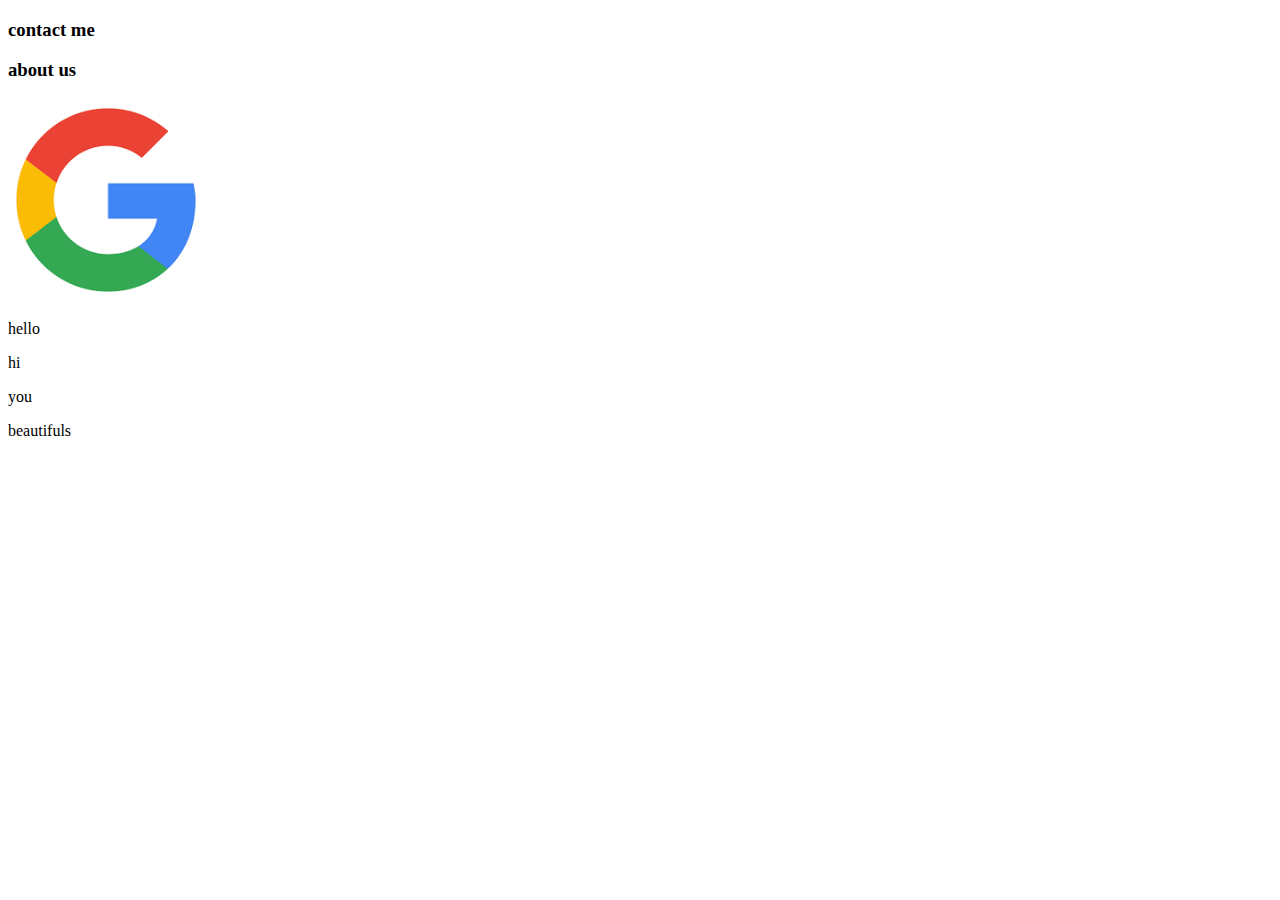
<file: index.html>
<!DOCTYPE html>
<html lang="en">
<head>
    <meta charset="UTF-8">
    <meta name="viewport" content="width=device-width, initial-scale=1.0">
    <title>Portfolio</title>
</head>
<body>
    <header><h3> contact me </h3></header>
    <header><h3> about us </h3></header>
    <main>
        <a href="https://www.google.com/">
            <img src="download.png" alt="watsapp" height="200" />
    </a>
    <div><p>hello</p>
    <p>hi</p>
<p> you</p></div>
<span>beautifuls</span>
    </main>
    
</body>
</html>
</file>
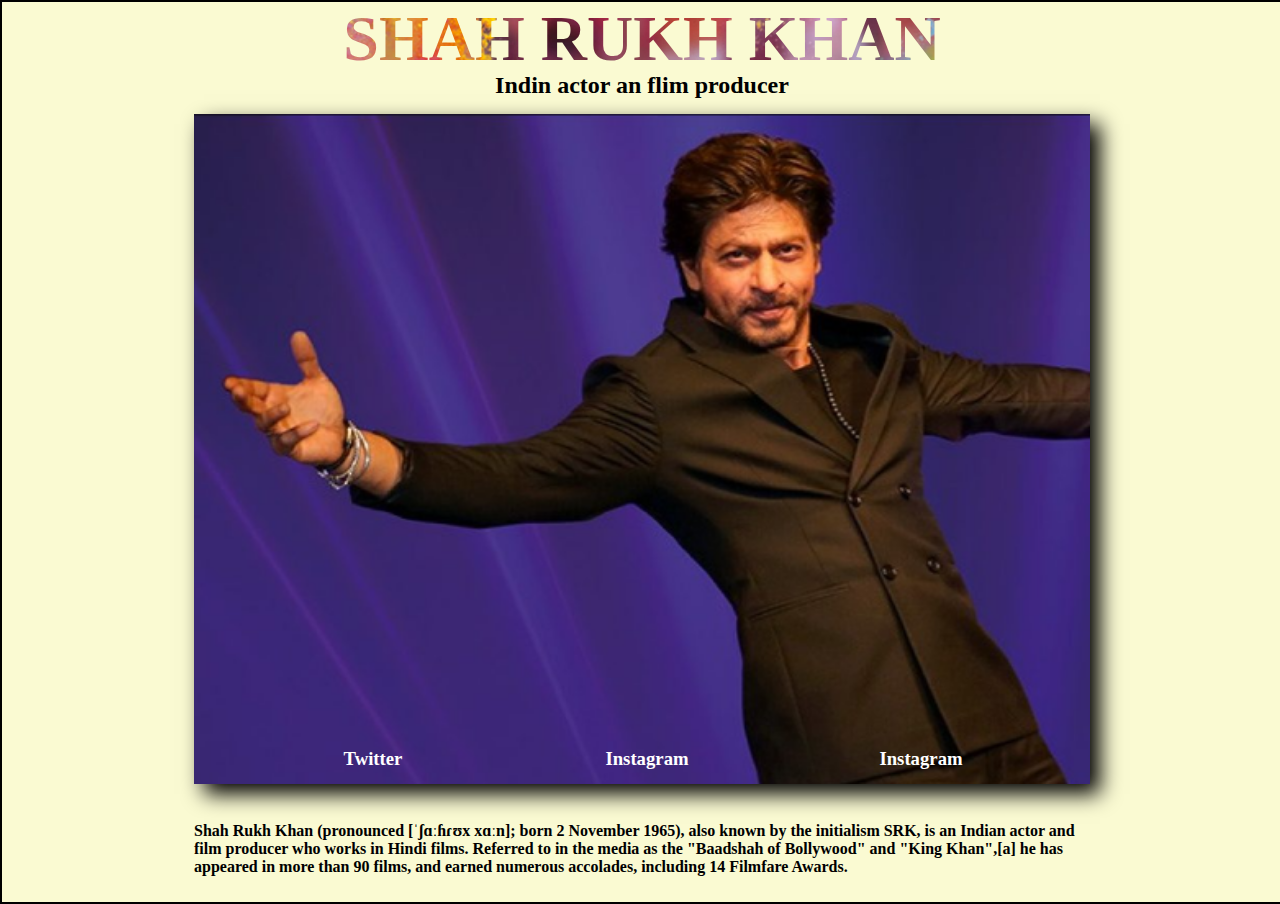
<file: back.html>
<!DOCTYPE html>
<html lang="en">
<head>
    <meta charset="UTF-8">
    <meta name="viewport" content="width=device-width, initial-scale=1.0">
    <title>King Khan</title>
    <link rel="stylesheet" href="https://cdnjs.cloudflare.com/ajax/libs/font-awesome/6.4.2/css/all.min.css" integrity="sha512-z3gLpd7yknf1YoNbCzqRKc4qyor8gaKU1qmn+CShxbuBusANI9QpRohGBreCFkKxLhei6S9CQXFEbbKuqLg0DA==" crossorigin="anonymous" referrerpolicy="no-referrer" />
    <link rel = "stylesheet" href="back.css">
</head>
<body>
    <div class="page">
        <div class="heading">
        <h1> SHAH RUKH KHAN</h1>
    </div>
    <h2>Indin actor an flim producer</h2>
    <div class="hero">
        <div class="img" style="background-image: url('srk.jpg');">
            <div class="cap">
                <div class="cap-1">
                    <i class="fa-brands fa-twitter"></i>
                <a href="https://twitter.com/iamsrk?ref_src=twsrc%5Egoogle%7Ctwcamp%5Eserp%7Ctwgr%5Eauthor"><h3>Twitter</h3></a>
                </div>
        <div class="cap-1">
                    <i class="fa-brands fa-instagram"></i>
                <a href="https://lookaside.instagram.com/seo/google_widget/crawler/?media_id=3181322897673340991"><h3>Instagram</h3></a>
            </div>
     <div class="cap-1">
                <i class="fa-brands fa-facebook"></i>
            <a href="https://www.facebook.com/IamSRK"><h3>Instagram</h3></a>
        </div>
        </div>
        </div>
    </div>
    <footer>
        <div class="last">
            <h4>
            Shah Rukh Khan (pronounced [ˈʃɑːɦɾʊx xɑːn]; born 2 November 1965), also known by the initialism SRK, is an Indian actor and film producer who works in Hindi films. Referred to in the media as the "Baadshah of Bollywood" and "King Khan",[a] he has appeared in more than 90 films, and earned numerous accolades, including 14 Filmfare Awards. 
        </h4</div>
    </footer>
    </div>

</body>
</html>
</file>
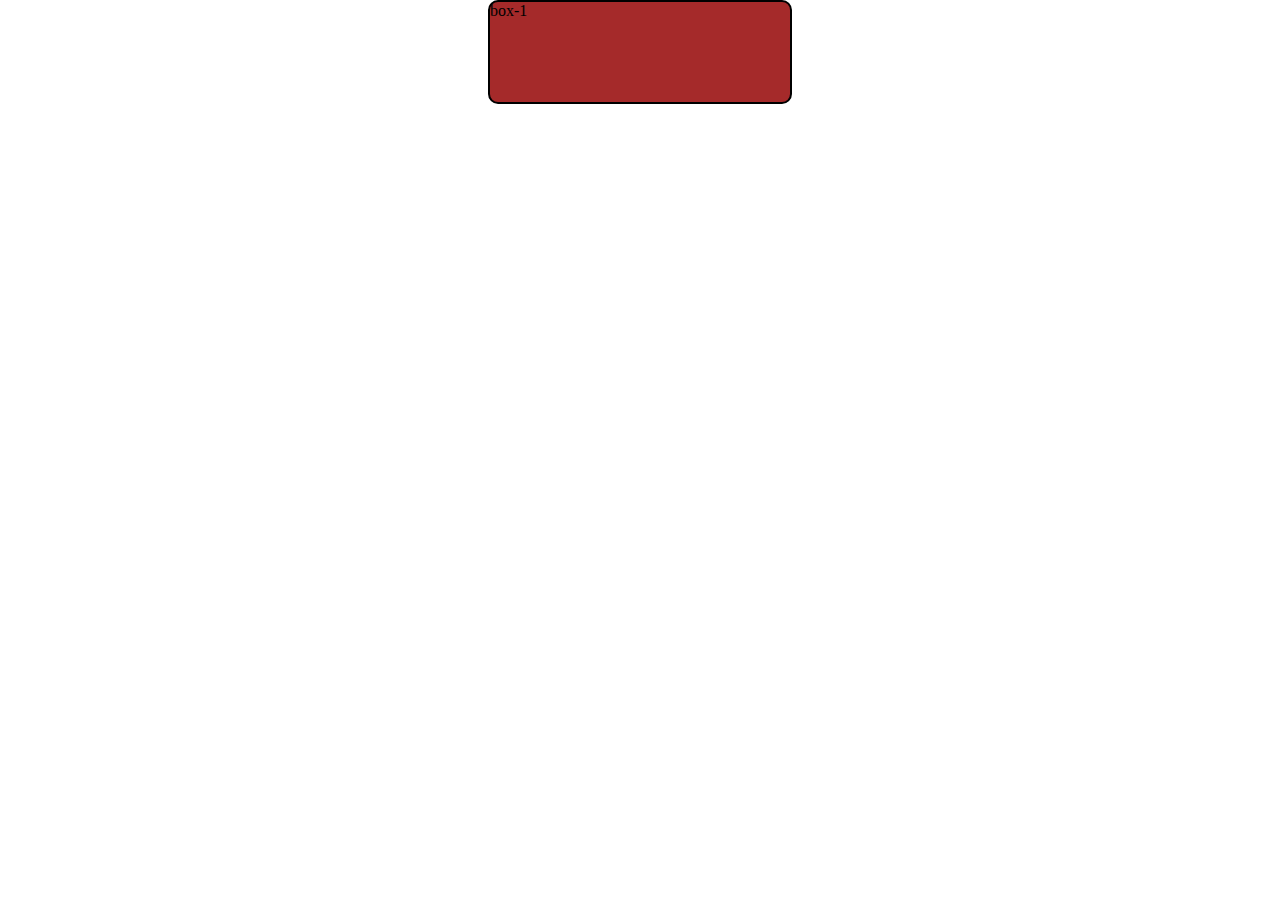
<file: box.html>
<!DOCTYPE html>
<html lang="en">
<head>
    <meta charset="UTF-8">
    <meta name="viewport" content="width=device-width, initial-scale=1.0">
    <title>Box</title>
    <link rel="stylesheet" href="box.css">
</head>
<body>
    <div class="box"> box-1 </div>
    
</body>
</html>
</file>
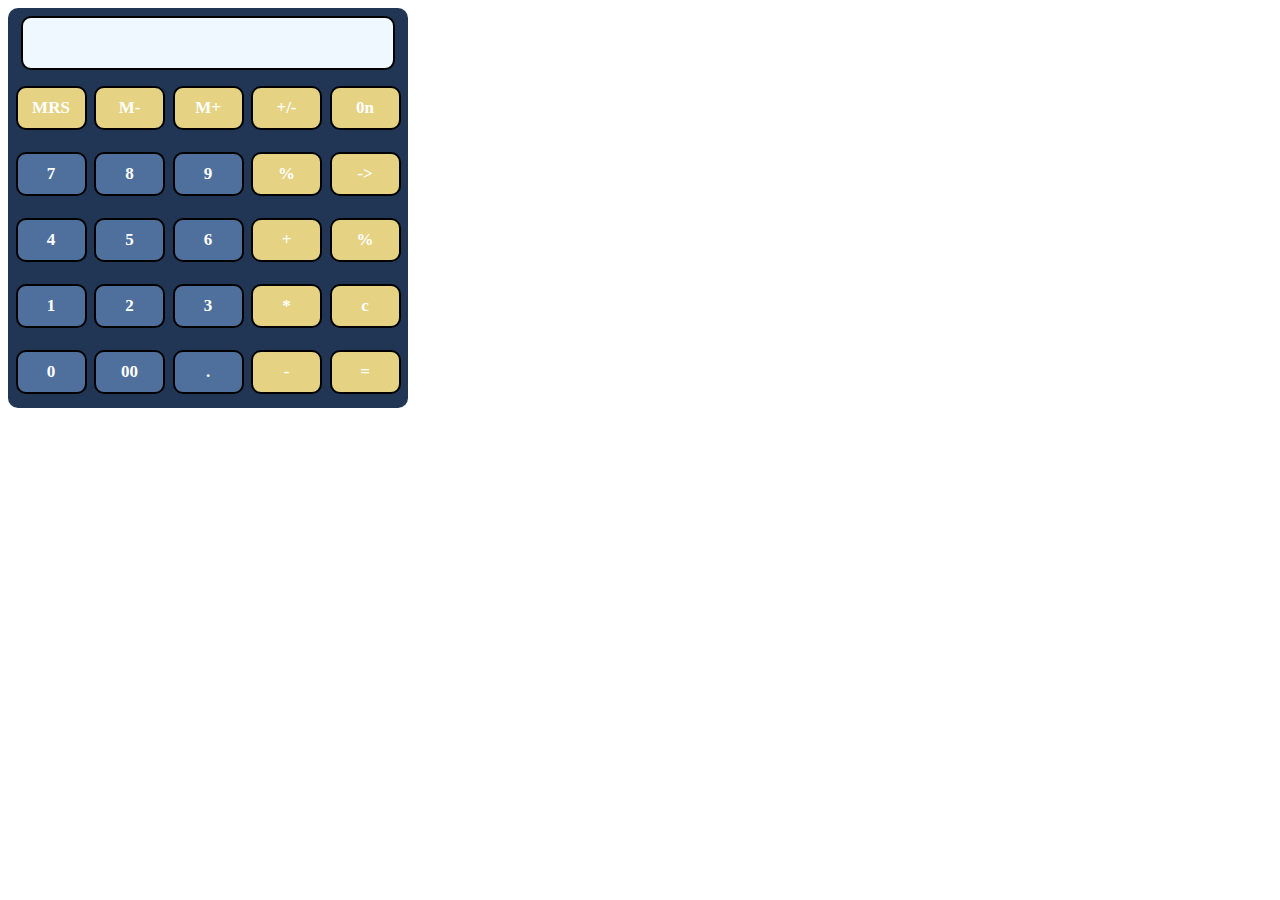
<file: calculater.html>
<!DOCTYPE html>
<html lang="en">
<head>
    <meta charset="UTF-8">
    <meta name="viewport" content="width=device-width, initial-scale=1.0">
    <title>Calculater</title>
    <link rel="stylesheet" href="cal.css">

</head>
<body>

    
    <div class="calsi">
        
        <div class="screen"></div>

        <div class="section">
            <div class="but-me">MRS</div>
            <div class="but-me">M-</div>
            <div class="but-me">M+</div>
            <div class="but-me">+/-</div>
            <div class="but-me">0n</div>

            <div class="but">7</div>
            <div class="but">8</div>
            <div class="but">9</div>
            <div class="but-me">%</div>
            <div class="but-me">-></div>

            <div class="but">4</div>
            <div class="but">5</div>
            <div class="but">6</div>
            <div class="but-me">+</div>
            <div class="but-me">%</div>


            <div class="but">1</div>
            <div class="but">2</div>
            <div class="but">3</div>
            <div class="but-me">*</div>
            <div class="but-me">c</div>


            <div class="but">0</div>
            <div class="but">00</div>
            <div class="but">.</div>
            <div class="but-me">-</div>
            <div class="but-me"> =</div>  <!---   empty div ka use ye hua ke waha ki space puri khaali rehengi-->

            </div>

            </div>


    
</body>
</html>
</file>
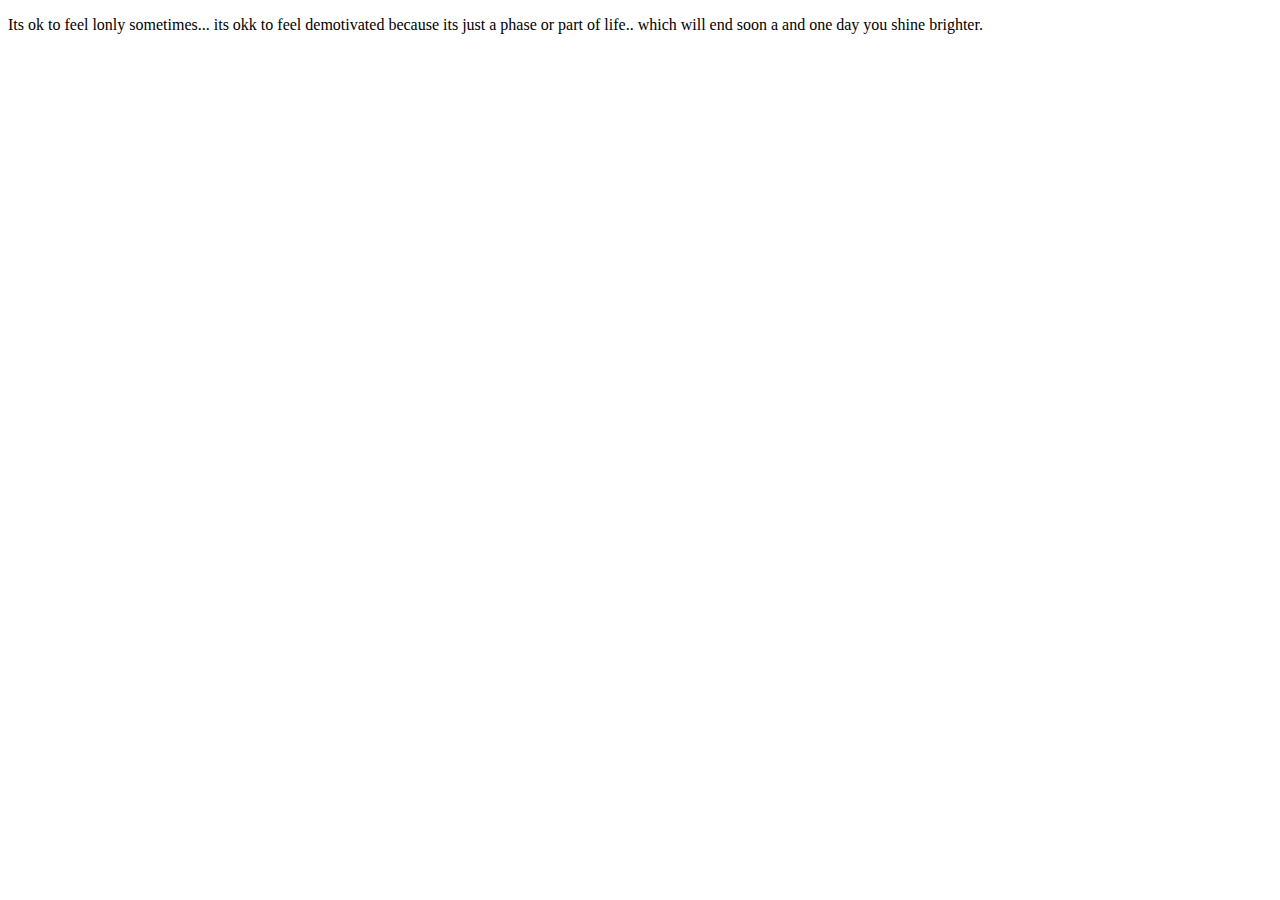
<file: focus.html>
<!DOCTYPE html>
<html>
    <head> <title> Just Started </title></head>
    <body>
        <p> Its ok to feel lonly sometimes... its okk to feel demotivated because its just a phase or part of life..
             which will end soon a and one day you shine brighter.</p>
    </body>
</html>
</file>
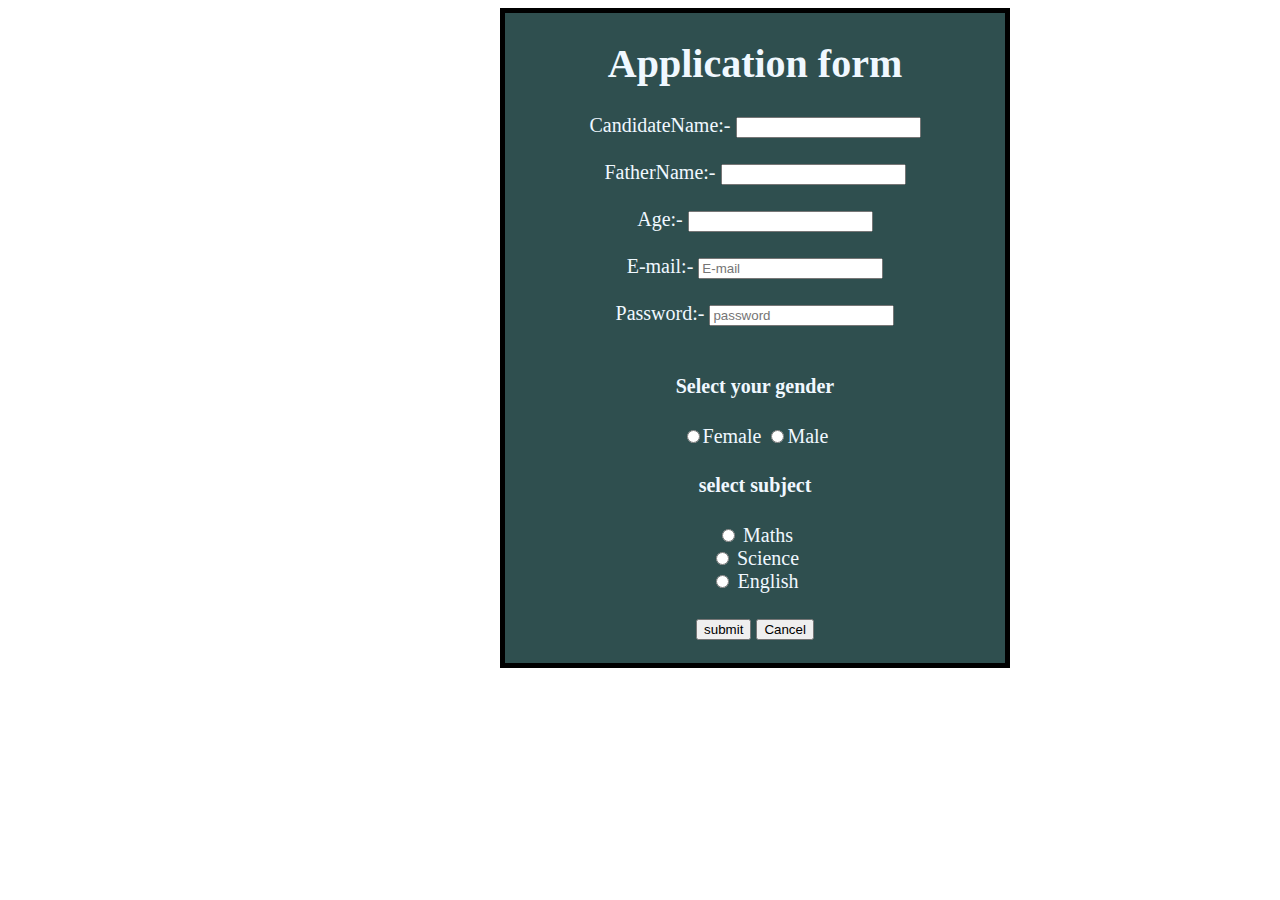
<file: form.html>
<!DOCTYPE html>
<html lang="en">
<head>
    <meta charset="UTF-8">
    <meta name="viewport" content="width=device-width, initial-scale=1.0">
    <title>form</form></title>
    <link rel="stylesheet" href="form.css"
</head>
<body>
    <form>
    <h1> Application form</h1>
    <label for="name"> CandidateName:-
        <input type="text" id="name" name="name">
    </label>
    <br><br>
    <label for="name"> FatherName:-
        <input type="text" id="name" name="name">
    </label>
    <br><br>
    <label for="101"> Age:-
        <input type="number" id="101" name="number">
    </label>
    <br><br>
    E-mail:- <input type="text" placeholder="E-mail"> <br><br>
    Password:- <input type="text" placeholder="password">
    <br><br>

      <h4>Select your gender</h4>
    <label for="101">
    <input type="radio" value="female" name="gender" id="101">Female
    </label>
    <labe for="102">
        <input type="radio" value="Male" name="gender" id="102">Male
    </label>
    <h4> select subject</h4>
    <label for="103">
        <input type="radio" value="maths" class="subject" id="103"> Maths
    </label><br>
    <label for="103">
        <input type="radio" value="science" class="subject" id="103"> Science
    </label><br>
    <label for="103">
        <input type="radio" value="english" class="subject" id="103"> English
    </label>
    <br><br>

    <button>submit</button>
    <button>Cancel</button>
    </form>
    
    
    
</body>
</html>
</file>
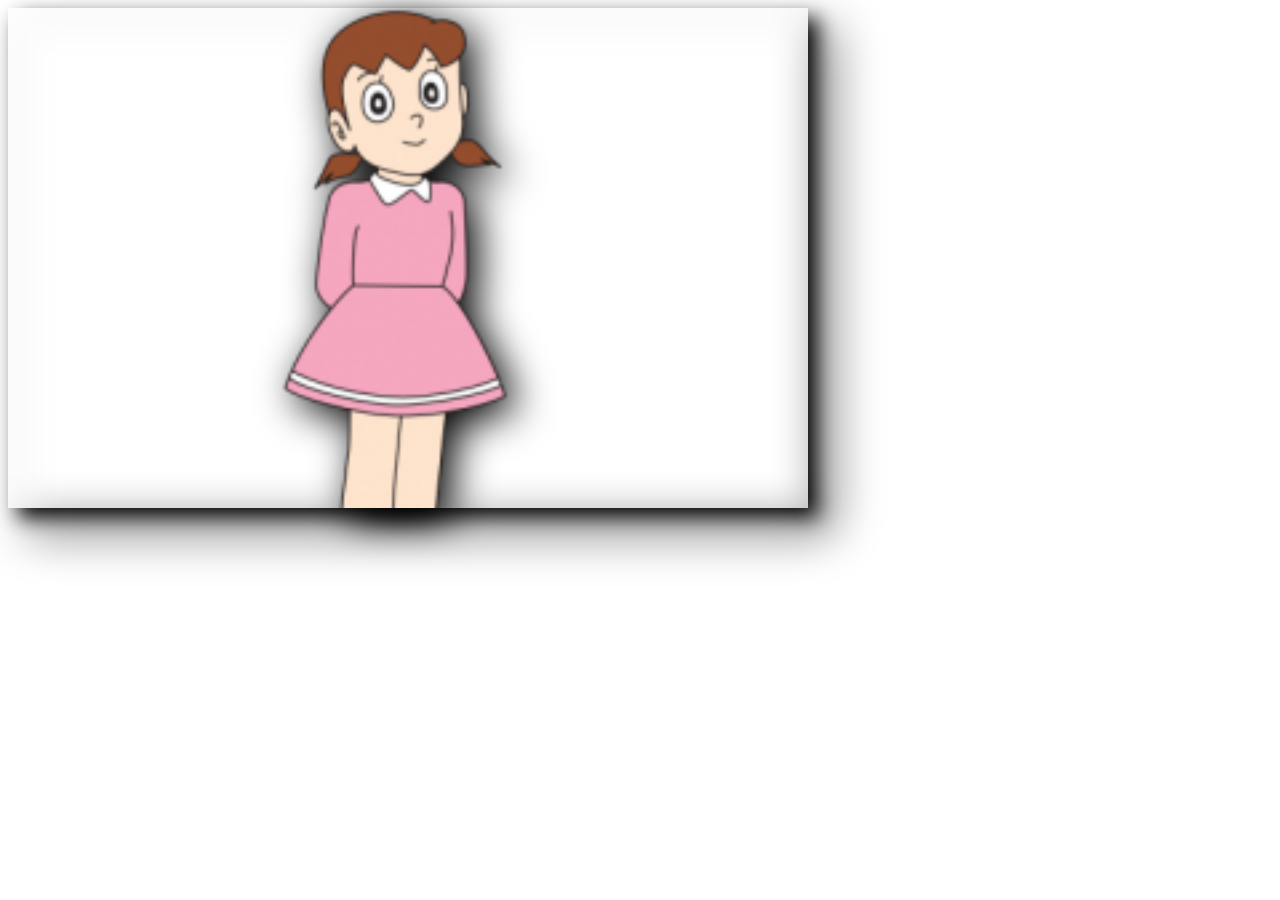
<file: ka.html>
<!DOCTYPE html>
<html lang="en">
<head>
    <meta charset="UTF-8">
    <meta name="viewport" content="width=device-width, initial-scale=1.0">
    <title>Document</title>
    <link rel="stylesheet" href="ka.css">
</head>
<body>
    <div class="ka">

    </div>
    
</body>
</html>
</file>
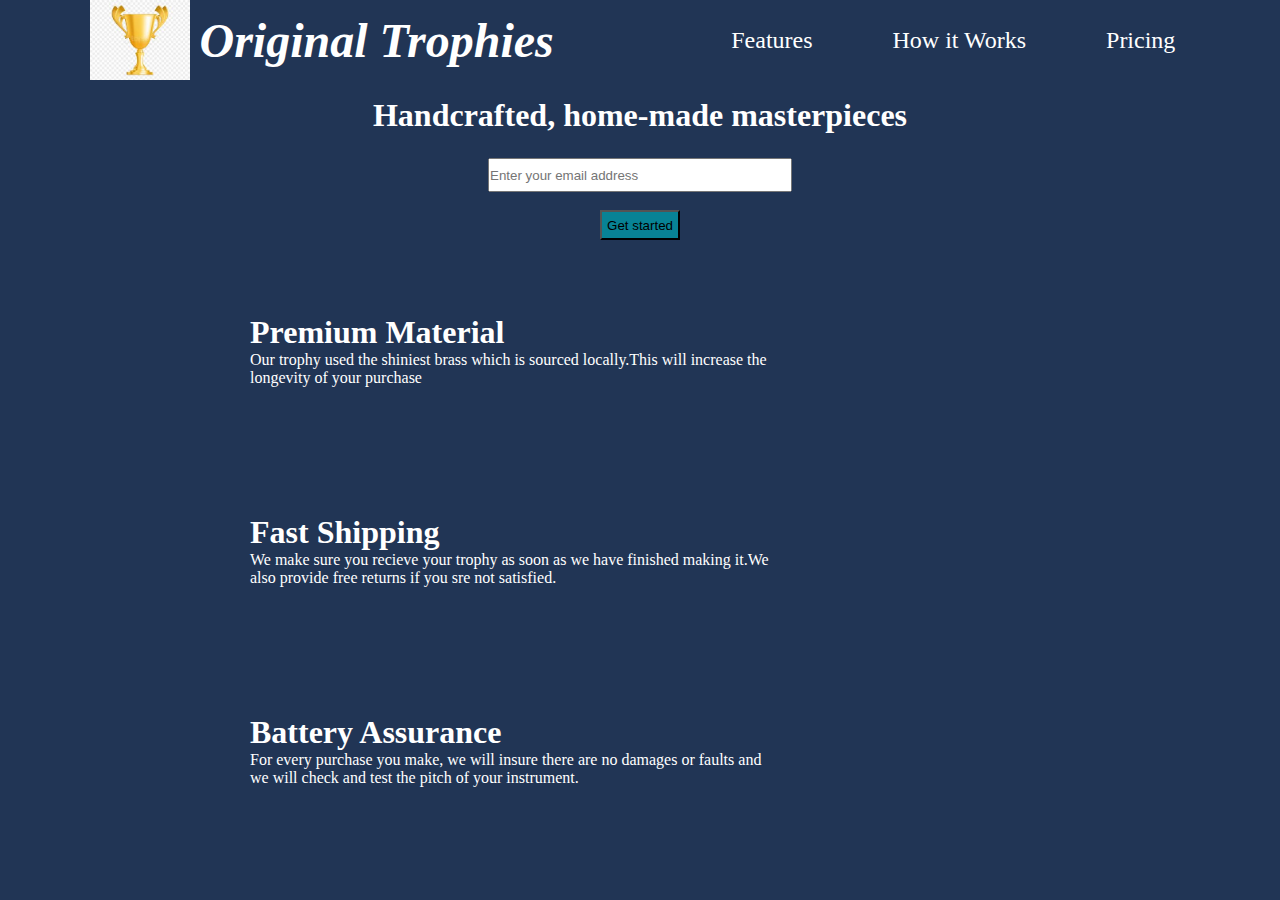
<file: landingpage.html>
<!DOCTYPE html>
<html lang="en">
<head>
    <meta charset="UTF-8">
    <meta name="viewport" content="width=device-width, initial-scale=1.0">
    <title>Landing-Page</title>
    <link rel="stylesheet" href="https://cdnjs.cloudflare.com/ajax/libs/font-awesome/6.4.2/css/all.min.css" integrity="sha512-z3gLpd7yknf1YoNbCzqRKc4qyor8gaKU1qmn+CShxbuBusANI9QpRohGBreCFkKxLhei6S9CQXFEbbKuqLg0DA==" crossorigin="anonymous" referrerpolicy="no-referrer" />
    <link rel="stylesheet" href="landing.css">
</head>
<body>

    <div class="page">
        <div class="bar">
            <div class="bar-1">
                <div class="tro" style="background-image:url('images\ \(1\).jpeg');"></div>
             <h3>Original Trophies</h3>
            </div>
            <div class="bar-2">
                <div class="write">
                    <p>Features</p>
                </div>
                <div class="write">
                    <p>How it Works</p>
                </div>
                <div class="write">
                    <p>Pricing</p>
                    </div>
                
            </div>
            </div>
            <div class="note">
                <h4>Handcrafted, home-made masterpieces</h4>
            </div>
            <div class="search">
                <div class="s-1">
                    <input type="text" placeholder="Enter your email address" class="me">
                </div>
                <div class="s-1">
                <button class="but">Get started</button>
                </div>
            </div>

            <div class="hero">
                <div class="hero-1">
                    <div class="logo">
                    <i class="fa-solid fa-fire-flame-curved"></i>
                    </div>
                    <div class="some"><h2>Premium Material</h2>
                    <p>Our trophy used the shiniest brass which is sourced locally.This will increase the longevity of your purchase</p>
                </div>
                </div>
                <div class="hero-1">
                    <div class="logo">
                        <i class="fa-solid fa-truck-fast"></i>
                    </div>
                    <div class="some"><h2>Fast Shipping</h2>
                    <p>We make sure you recieve your trophy as soon as we have finished making it.We also provide free returns if you sre not satisfied.</p>
                </div>
                </div>
                <div class="hero-1">
                    <div class="logo">
                        <i class="fa-solid fa-battery-full"></i>
                    </div>
                    <div class="some"><h2>Battery Assurance</h2>
                    <p>For every purchase you make, we will insure there are no damages or faults and we will check and test the pitch of your instrument.</p>
                </div>
                </div>
            </div>

        
    </div>
    
</body>
</html>
</file>
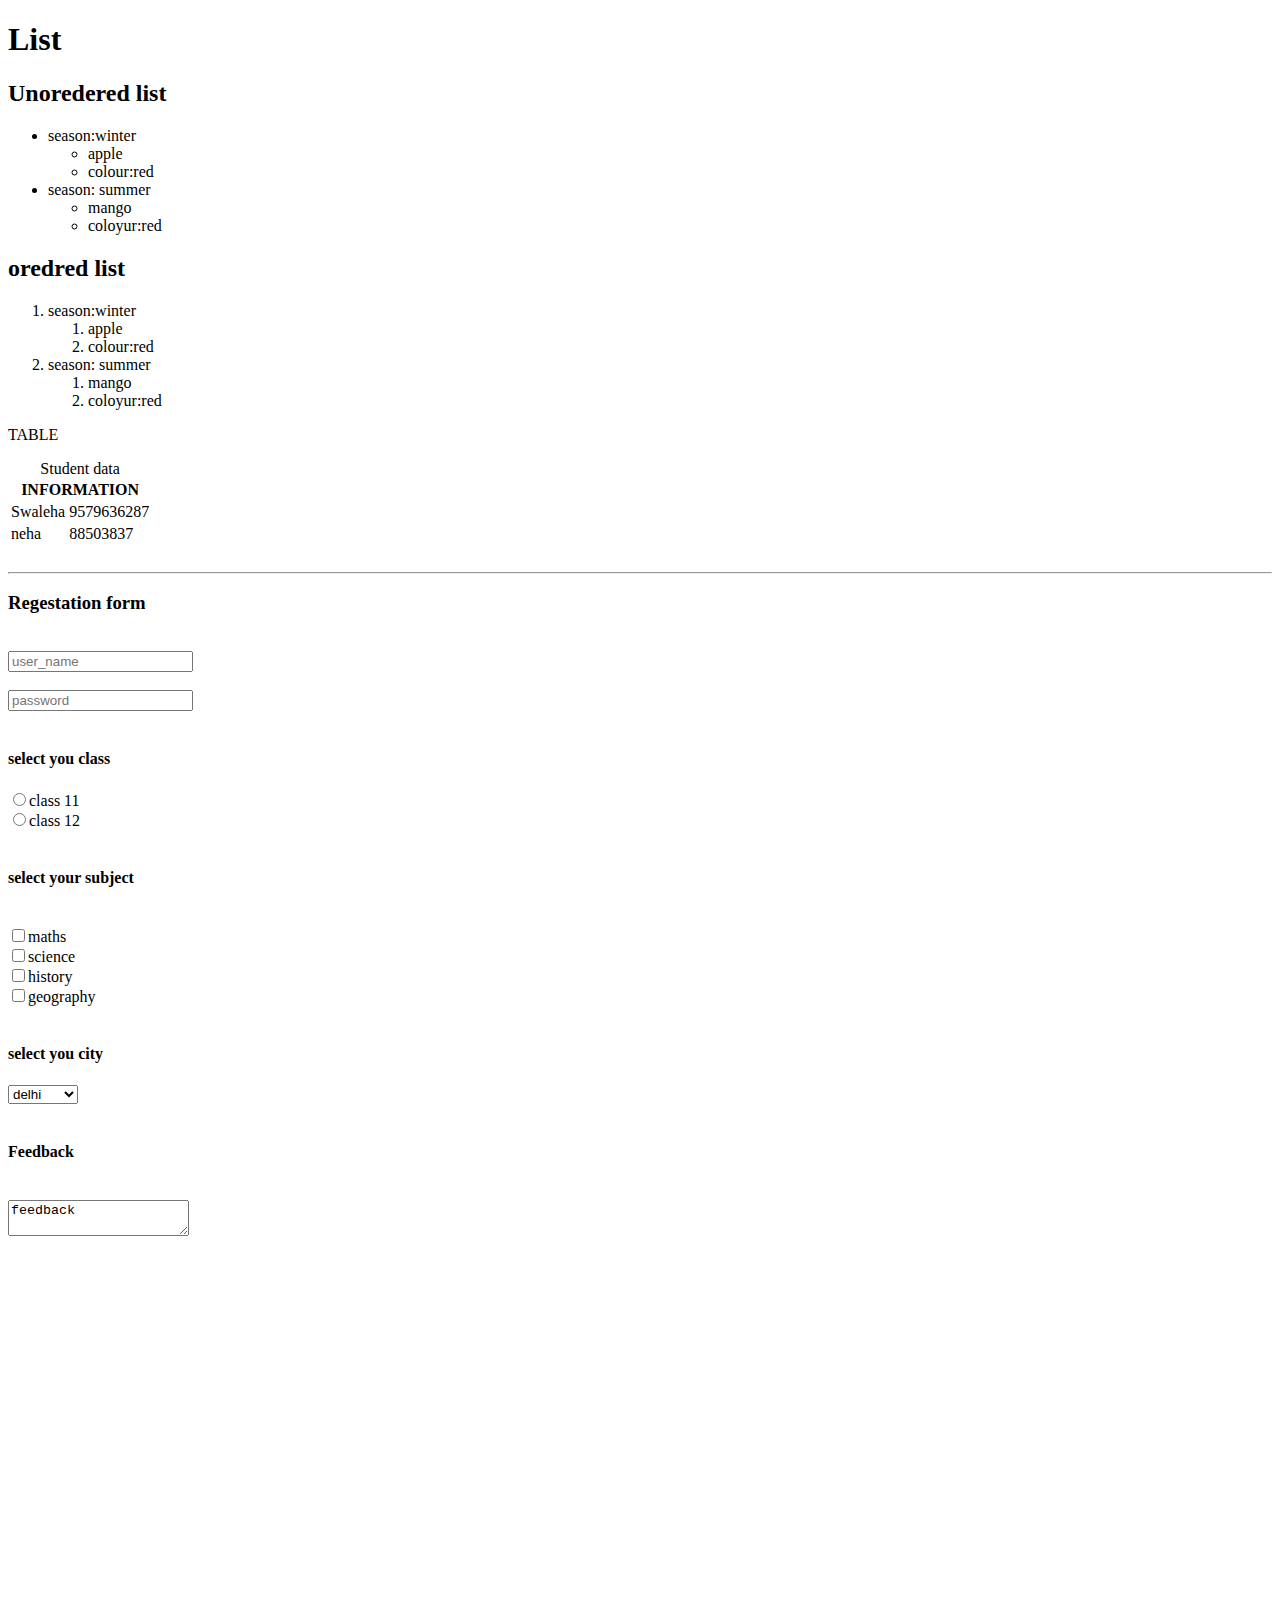
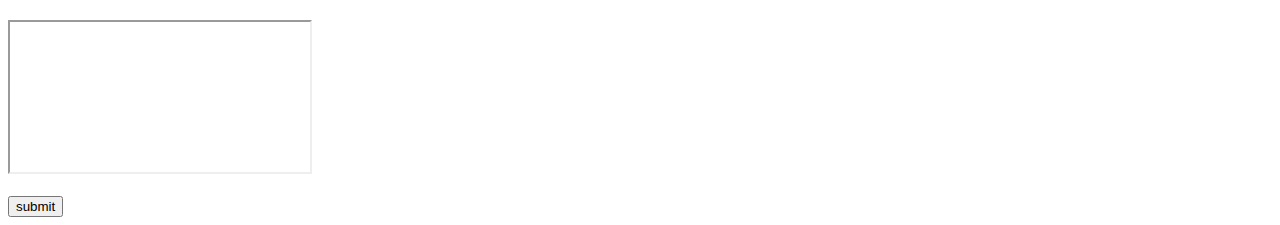
<file: list.html>
<!DOCTYPE html>
<html lang="en">
<head>
    <meta charset="UTF-8">
    <meta name="viewport" content="width=device-width, initial-scale=1.0">
    <title>listt</title>
</head>
<body>
    <h1> List</h1>
        <main>
            <section>
            <h2>Unoredered list</h2>
        <ul>
        <li>season:winter</li>
        <ul>
        <li>apple</li>
        <li>colour:red</li>
        </ul>
        <li>season: summer</li>
        <ul>
        <li>mango</li>
        <li>coloyur:red</li>
        </ul>
       </ul>
    </section>

    <section>
        <h2>oredred list</h2>
        <ol>
            <li>season:winter</li>
            <ol>
                <li>apple</li>
                <li>colour:red</li>
            </ol>
            <li>season: summer</li>
            <ol>
            <li>mango</li>
            <li>coloyur:red</li>
            </ul>
           </ol>
          </section>
         </main>


             <p>TABLE</p>
           <table>
            <caption> Student data </caption>
           <thead><tr>
                <th colspan="2">
                    INFORMATION
                </th>
            </tr>
            </thead>
           <tbody><tr>
                
                <td> Swaleha </td>
                <td> 9579636287</td>
            </tr>
            <tr>
                <td> neha</td>
                <td> 88503837</td>
            </tr>
            </tbody>
         </table>
         <br>
         <hr>
         <h3>Regestation form </h3>
         <br>
        <form action="/action.php">
        <input type="text" placeholder="user_name">
        <br><br>
        <input type="password" placeholder="password">
        <br> <br>
        <h4> select you class</h4>
        <label for="101">
        <input type="radio" value="class 11" name="class" id="101">class 11
        </label>
        <br>
        <label for="102">
        <input type="radio" value="class 12" name="class" id="102">class 12
        </label>
        <br><br>
        <h4> select your subject</h4>
        <br>
        <label for="maths">
            <input type="checkbox" value="maths" class="subject" id="101">maths
        </label>
        <br>
        <label for="science">
            <input type="checkbox" value="science" class="subject" id="101">science
        </label>
        <br>
        <label for="history">
            <input type="checkbox" value="history" class="subject" id="101">history
        </label>
        <br>
        <label for="geography">
            <input type="checkbox" value="geography" class="subject" id="101">geography
        </label>
        <br></br>
        <h4> select you city</h4><select name="city">
            <option value="delhi">delhi</option>
            <br>
            <option value="pune">pune</option>
            <br>
            <option value="thane">thane</option>
            <br>
            <option value="mumbai">mumbai</option>
        </select>
        <br><br>
        <h4> Feedback</h4>
        <br>
        <textarea name="feedback" id="101" placeholder="write somethings">feedback</textarea>
        <br><br>
        <iframe width="540" height="340" 
      src="https://www.youtube.com/embed/HcOc7P5BMi4?si=3Z0z7CMCnEQ3B0Oo" title="YouTube video player" frameborder="0" allow="accelerometer; autoplay; clipboard-write; encrypted-media; gyroscope; picture-in-picture; web-share" allowfullscreen></iframe>
        <br><br>
        <iframe src="https://en.wikipedia.org/wiki/India"></iframe>
        <br><br>
        <input type="submit" value="submit">

        </form>
         </body>
         </html>
</file>
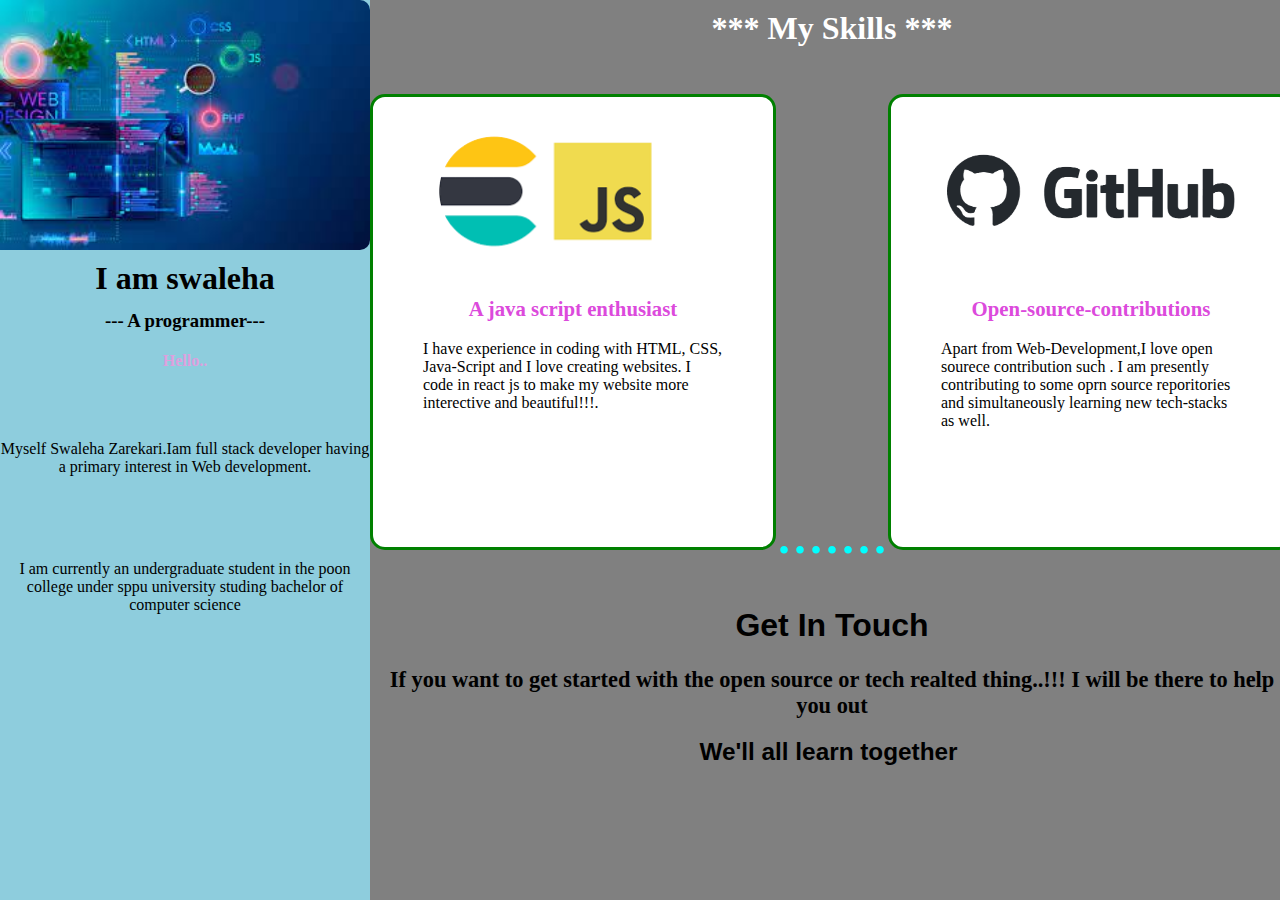
<file: portfoloo.html>
<!DOCTYPE html>
<html lang="en">
<head>
    <meta charset="UTF-8">
    <meta name="viewport" content="width=device-width, initial-scale=1.0">
    <title>My Portfolio</title>
    <link rel="stylesheet" href="https://cdnjs.cloudflare.com/ajax/libs/font-awesome/6.4.2/css/all.min.css" integrity="sha512-z3gLpd7yknf1YoNbCzqRKc4qyor8gaKU1qmn+CShxbuBusANI9QpRohGBreCFkKxLhei6S9CQXFEbbKuqLg0DA==" crossorigin="anonymous" referrerpolicy="no-referrer"/>
    <link rel="stylesheet" href="pot.css">
</head>
<body>
    <div class="start">
        <div class="start-1">
            <div class="pic" style="background-image: url('download\ \(2\).jpeg');"></div>
            <div class="name">
                <h1 class="intro">I am swaleha</h1>
                <h3>--- A programmer---</h3>
                <div class="hello"><h4>Hello..</h4></div>
            </div>
            <div class="myself">
                <div class="papa">
                <p>Myself Swaleha Zarekari.Iam full stack developer having a primary interest in Web development.</p>
                </div>
                <div class="mum">I am currently an undergraduate student in the poon college under sppu university studing bachelor of computer science</div>
            </div>

        </div>
        <div class="skills">
            <div class="uuu">
                <h1> *** My Skills ***</h1>
                </div>
                <div class="folder">
                    <div class="script">
                        <div class="oo">
                            <div class="hh" style="background-image: url('images.png');"></div>
                        </div>
                        <div class="line">
                            <h3>A java script enthusiast</h3>
                        </div>
                        <div class="graph">
                            <p>I have experience in coding with HTML, CSS, Java-Script and I love creating websites.
                                I code in react js to make my website more interective and beautiful!!!.</p>
                        </div>
                    </div>

                    <div class="dot">.......</div>



                    <div class="hub">
                        <div class="oo">
                            <div class="hh" style="background-image: url('github-logo-vector.png');"></div>
                        </div>
                        <div class="line">
                            <h3>Open-source-contributions</h3>
                        </div>
                        <div class="graph">
                            <p>Apart from Web-Development,I love open sourece contribution such .
                                I am presently contributing to some oprn source reporitories and simultaneously learning new tech-stacks as well.</p>
                        </div>
                    </div>
                </div>
                
                <div class="joke"><h1>Get In Touch</h1></div>
                <div class="joke-2"><h2>If you want to get started with the open source or tech realted thing..!!! I will be there to help you out</h2></div>
                    <div class="joke-3">
                        <h3>We'll all learn together</h3>
                        <div class="tab">
                        <i class="fa-regular fa-face-smile-beam"></i>
                        </div>
                    </div>
            </div>
        </div>



    </div>

</body>
</html>
</file>
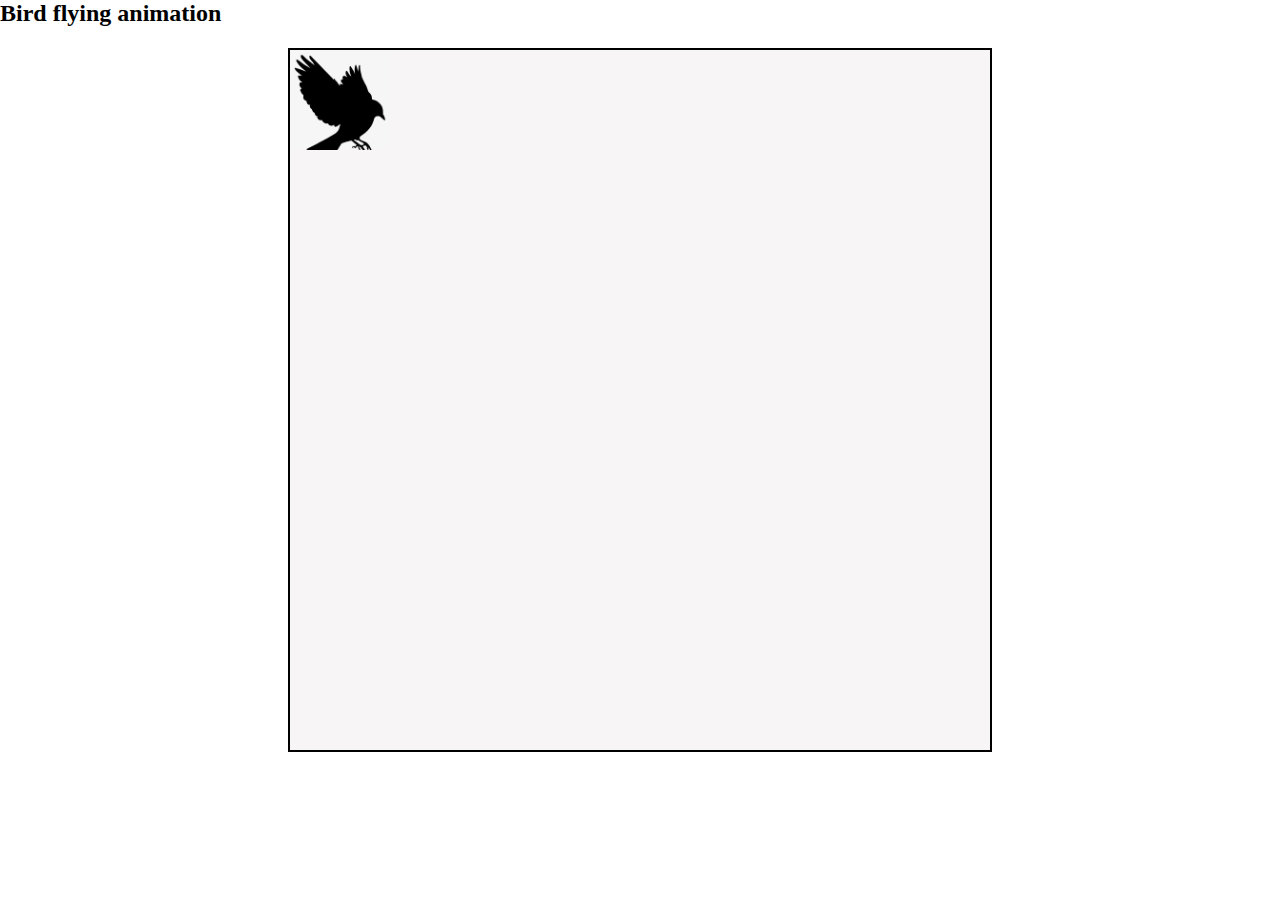
<file: project.html>
<!DOCTYPE html>
<html lang="en">
<head>
    <meta charset="UTF-8">
    <meta name="viewport" content="width=device-width, initial-scale=1.0">
    <title>Images</title>
    <link rel="stylesheet" href="project.css">
</head>
<body>
    <h2> Bird flying animation</h2>
    <div class="me">
    <div class="sallu">
        <div class="bird" style="background-image: url('yy.png');"></div>
        </div>
    </div>
    
   
</body>
</html>
</file>
<file: back.css>
*{
    margin:0;
    padding: 0;
text-decoration: none;
}
.page{
    height: 900px;;
    width: 100% ;
    background-color:lightgoldenrodyellow;
    border: 2px solid black;

}
.heading{
    width: 100%;
    height: 70px;
    display: flex;
    justify-content: center;

}

h1{
    font-size:4rem;
    font-weight:900;
    background-image:url(need.jpg) ;
    background-size: cover;
    background-position: center;
    background-clip: text;
    -webkit-background-clip: text;
    color: transparent;

}
h2{
    text-align: center;
}

.hero{
    height: 700px;
    width: 100%;
    display: flex;
    justify-content: center;
    align-items: center;
}

.img{
    height: 670px;
    width: 70%;
    background-size: cover;
    display: flex;
    justify-content: center;
    align-items: end;
    box-shadow: 10px 10px 20px black; /* box shadow diya to box ke aaju baju shadow aati hai (x axis yaxis kitna dark light and colour*/
}
.cap{
    height: 50px;
    width: 100%;
    display: flex;
    justify-content: space-evenly;
    align-items: center;
}

.cap-1 {
    height: 50px;
    width:200px;
    display: flex;
    justify-content: center;
    align-items: center;
    color: white;
}
h3{
    padding-left: 10px;
    color: white;


}

footer{
    height: 100px;
    width: 100%;
    display: flex;
    justify-content: center;
    align-items: center;
}
.last{
    width: 70%;
}
</file>
<file: box.css>
*{
    margin: 0px;
}
.box{
    height: 100px;
    width: 300px;
    background-color: brown;
    border-radius: 10px;
    border: 2px solid black;
    position: absolute;
    left: 0;
    right: 0;
    margin-left: auto; /* fromm this both left and right it will come in between. */
    margin-right: auto;
    animation-name: boxes;
    animation-duration:5s ;
    animation-timing-function: ease-in;
    animation-delay:1s ;
    animation-iteration-count: infinite;
    animation-direction: alternate;
}

@keyframes boxes{
    from{ background-color: brown;
         width:300px;
         top:0px;
    }



to {
    background-color:darkblue;
         width:100px;
         top:500px;

}
}
</file>
<file: cal.css>
.calsi{
    height: 400px;
    width: 400px;
    background-color:#213555;
    display: flex;
    justify-content: space-evenly;
    flex-wrap: wrap;
    align-items: center;
    border-radius: 10px;
    }

.screen{
    height:50px;
    width: 370px;
    background-color: aliceblue;
    margin-top: 5px;
    border-radius: 10px;
    border: 2px solid black;

    

}

.section{
    height:330px;
    width:400px;
    display: flex;
    justify-content: space-evenly;
    flex-wrap: wrap;
    align-items: center;


}
.but {
    height:40px;
    width:67px;
    background-color:#4F709C;
    display: flex;
    justify-content: space-evenly;
    align-items: center;
    color: white;
    font-weight: 700;
    font-size: 17px;
    border-radius: 10px;
    border: 2px solid black;

}


.but-me{
    background-color:#E5D283;
    height:40px;
    width:67px;
    color: white;
    font-weight: 700;
    font-size: 17px;
    border-radius: 10px;
    display: flex;
    justify-content: space-evenly;
    align-items: center;
    border: 2px solid black;
}
</file>
<file: form.css>
form{
    position: absolute;
    left: 500px;
     height: 650px;
    width:500px;
    border: 5px solid black;
    text-align: center;
    font-size: 20px;
    background-color: darkslategray;
    color: aliceblue;
}


h1{
    text-align: center;
}
</file>
<file: ka.css>
.ka{
    height: 500px;
    width: 800px;
    background-image: url(ir.png);
    background-size: cover;
    box-shadow:10px 10px 20px black;
    filter: drop-shadow(10px 10px 20px black);
}
</file>
<file: landing.css>
*{
    margin: 0;
    padding: 0;
    border:border-box;

}

.page{
    background-color:#213555 ;
    height: 100vh;
    width:100%;
}

.bar{
    height: 80px;
    width: 100%;
    display: flex;
    justify-content: space-evenly;

}


.bar-1{
    height: 80px;
    width: 600px;
    display: flex;
    justify-content: center;
    align-items: center;
}
.tro{
    height:80px;
    width: 100px;
    background-size: cover;
}
h3{
    padding: 10px;
    font-size: 3rem;
    font-style: italic;
    color:white;
}

.bar-2{
    height: 80px;
    width: 600px;
    display: flex;
    justify-content: space-evenly;
    align-items: center;
}
.write p{
    border: 2px solid transparent;
    font-size: 1.5rem;
    color: white;
}
.write :hover{
    border: 2px solid white;

}
.note{

    height: 70px;
    width: 100%;
    display: flex;
    justify-content: center;
    align-items: center;
    font-size: 2rem;
    color:white;

}
.search{
    height: 100px;
    width: 100%;

}
.s-1{
    height: 50px;
    width: 100%;
    display: flex;
    justify-content: center;
    align-items: center;
}
.me{
    height: 30px;
    width: 300px;
}
.but{
    height: 30px;
    width: 80px;
    background-color: #088395;
}
.hero{
    height: 600px;
    width: 100%;
    color: white;
}
.hero-1{
    height: 200px;
    width: 100%;
    display: flex;
    align-items: center;
    padding-left: 200px;
}

.logo{
    font-size: 3rem;
}
.some{
    padding-left: 50px;
    width: 530px;
}
.some h2{
    font-size: 2rem;
    
}
</file>
<file: pot.css>
*{
    margin: 0;
    padding: 0;
    border:border-box;
}
.start{
    display: flex;
}

.start-1{
    height:100vh;
    width:370px;
    background-color: #8ECDDD;
}
.pic{
    height: 250px;
    width: 370px;
    background-size: cover;
    border-top-right-radius:10px ;
    border-bottom-right-radius:10px ;

}
.name{
    height: 150px;
    text-align: center;

}
.intro{
    height:50px ;
}
h1{
    padding-top: 10px;
    font-family: fantasy;
    text-align: center;
}
.hello{
    height:50px;
    padding-top: 20px;
    color: plum;
    font-weight: 100;
}
.myself{
    height: 270px;
    font-family: cursive;
    text-align: center;
   
}
.papa{
    height: 120px;
    padding-top: 40px;
}
.mama{
    height: 120px;
}

.uuu h1{
    color:white;
}

.skills{
    height: 100vh;
    background-color: grey;
    width: 100%;
}

.folder{
    height: 550px;
    width: 100%;
    display:flex;
    justify-content: space-evenly;
    align-items: center;

}
.script{
    height: 450px;
    width: 400px;
    background-color:#ffffff;
    border-radius: 15px;
    border: 3px solid green;
    display: flex;
    justify-content: space-evenly;
    flex-wrap: wrap;
}
.oo{
   height: 180px;
   width:400px;
   display: flex;
   justify-content: space-evenly;
   align-items: center;
}
.hh{
    height: 160px;
    width: 300px;
    background-size: cover;
}

/* skill ke ander ka second box*/
.hub{
    height: 450px;
    width: 400px;
    background-color:#ffffff;
    border-radius: 15px;
    border: 3px solid green;
    display: flex;
    justify-content: space-evenly;
    flex-wrap: wrap;
}



.line{
   height:50px;
   width: 400px;
   display: flex;
   justify-content: space-evenly;
   align-items: center;
}

.line h3{
    font-family: cursive;
    color: #dc4adc;
    font-size: 1.3rem;
}
.graph {
    height: 200px ;
    width: 300px;
}
.graph p{
    font-family: cursive;
    font-size: 1rem;
}


.dot{
    margin-top: 420px;
    color: cyan;
    font-size: 4rem;
}

.joke{
    height: 70px;
    width: 100%;
}
.joke h1{
    font-family:Arial, Helvetica, sans-serif;
    font-weight: 900;
}

.joke-2{
    height:50px;
    width: 100%;
}
.joke-2 h2{
    font-family: cursive;
    text-align: center;
    font-size: 1.4rem;
}
.joke-3{
    height: 70px;
    width: 100%;
    display: flex;
    align-items: center;
    justify-content: center;
    font-family: Arial, Helvetica, sans-serif;
    font-size: 1.3rem;
}
.tab{
    padding-left: 7px;
    font-size: 2rem;
}
</file>
<file: project.css>
*{
    margin: 0;
    padding: 0;
}

.me{
    height: 800px;
    display: flex;
    justify-content: center;
    align-items: center;

}
.sallu{
    height:700px;
    width: 700px;
    background-color:#f7f5f5;
    border: 2px solid black;
    
}

@keyframes you{
    from{transform: translateY(+0px);}
    to{transform: translate(600px, 600px);}

}
.bird{
    height: 100px;
    width: 100px;
    background-size: cover;
    animation-name: you;
    animation-duration:10s;
    animation-timing-function: ease-in;
    animation-iteration-count: infinite;
    animation-delay: 1s;
    animation-direction: normal;
}

h2{
    position: absolute;
    animation-name: www;
    animation-duration:20s ;
    animation-timing-function:ease-in;
    animation-delay: 0s;
    animation-iteration-count: infinite;
    animation-direction:normal;
}


@keyframes www{
    from{left: 2px;}
    to{left:1200px;}

    }
</file>
